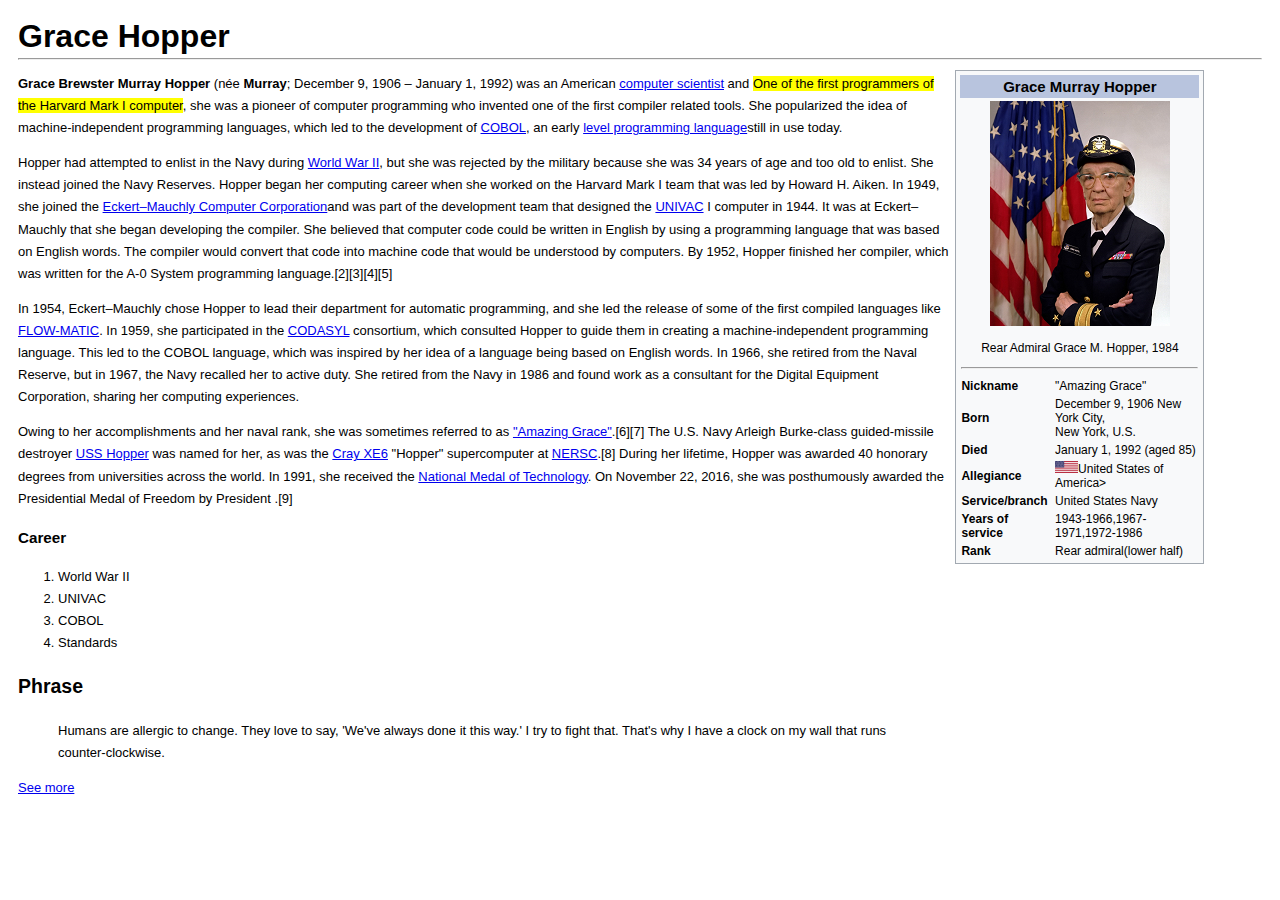
<file: index.html>
<!DOCTYPE html>
<html>
  <head>
    <meta charset="utf-8">
    <title>Grace Hopper</title>
    <link rel="stylesheet" href="main.css">
  </head>
  <body>
    <!--titulo-->
    <header>
       <h1>Grace Hopper</h1>

   <!--linea horizontal-->
    <hr>
  </header>

    <!--resumen-->
    <main class="biography">
      <p><strong>Grace Brewster Murray Hopper</strong> (<a href="https://en.wikipedia.org/wiki/Given_name#Name_at_birth"target="_blank"></a>née<strong> Murray</strong>; December 9, 1906 – January 1, 1992) was an American <a href="https://en.wikipedia.org/wiki/Computer_scientist"target="_blank">computer scientist</a> and <mark>One of the first programmers of the Harvard Mark I computer</mark>, she was a pioneer of computer programming who invented one of the first compiler related tools. She popularized the idea of machine-independent programming languages, which led to the development of <a href="https://en.wikipedia.org/wiki/COBOL"target="_blank">COBOL</a>, an early <a href="https://en.wikipedia.org/wiki/High-level_programming_language"target="_blank">level programming language</a>still in use today.</p>

      <p>Hopper had attempted to enlist in the Navy during <a href="https://en.wikipedia.org/wiki/World_War_II"target="_blank">World War II</a>, but she was rejected by the military because she was 34 years of age and too old to enlist. She instead joined the Navy Reserves. Hopper began her computing career when she worked on the Harvard Mark I team that was led by Howard H. Aiken. In 1949, she joined the <a href="https://en.wikipedia.org/wiki/Eckert%E2%80%93Mauchly_Computer_Corporation"target="_blank">Eckert–Mauchly Computer Corporation</a>and was part of the development team that designed the <a href="https://en.wikipedia.org/wiki/UNIVAC_I"target="-blank">UNIVAC</a> I computer in 1944. It was at Eckert–Mauchly that she began developing the compiler. She believed that computer code could be written in English by using a programming language that was based on English words. The compiler would convert that code into machine code that would be understood by computers. By 1952, Hopper finished her compiler, which was written for the A-0 System programming language.[2][3][4][5]</p>
      <p>In 1954, Eckert–Mauchly chose Hopper to lead their department for automatic programming, and she led the release of some of the first compiled languages like <a href="https://en.wikipedia.org/wiki/FLOW-MATIC"target="_blank">FLOW-MATIC</a>. In 1959, she participated in the <a href="https://en.wikipedia.org/wiki/CODASYL"target="_blank">CODASYL</a> consortium, which consulted Hopper to guide them in creating a machine-independent programming language. This led to the COBOL language, which was inspired by her idea of a language being based on English words. In 1966, she retired from the Naval Reserve, but in 1967, the Navy recalled her to active duty. She retired from the Navy in 1986 and found work as a consultant for the Digital Equipment Corporation, sharing her computing experiences.</p>
      <p>Owing to her accomplishments and her naval rank, she was sometimes referred to as <a href="http://wvegter.hivemind.net/abacus/CyberHeroes/Hopper.htm">"Amazing Grace"</a>.[6][7] The U.S. Navy Arleigh Burke-class guided-missile destroyer <a href="https://en.wikipedia.org/wiki/USS_Hopper"target="_blank">USS Hopper</a> was named for her, as was the <a href="https://en.wikipedia.org/wiki/Cray_XE6" target="_blank">Cray XE6</a> "Hopper" supercomputer at <a href="https://en.wikipedia.org/wiki/National_Energy_Research_Scientific_Computing_Center" target="_blank">NERSC</a>.[8] During her lifetime, Hopper was awarded 40 honorary degrees from universities across the world. In 1991, she received the <a href="https://en.wikipedia.org/wiki/National_Medal_of_Technology_and_Innovation"target="_blank">National Medal of Technology</a>. On November 22, 2016, she was posthumously awarded the Presidential Medal of Freedom by President
      <a href="https://en.wikipedia.org/wiki/Barack_Obama"target="_blank"></a>.[9]</p>


    <!--carrera-->
    <h3>Career</h3>
    <ol>
      <li>World War II</li>
      <li>UNIVAC</li>
      <li>COBOL</li>
      <li>Standards</li>
    </ol>

    <!--frase-->
    <h2>Phrase</h2>
    <blockquote cite="http://www.azquotes.com/quote/553883">
      Humans are allergic to change. They love to say, 'We've always done it this way.' I try to fight that. That's why I have a clock on my wall that runs counter-clockwise.
    </blockquote>

    <!--Redirecionando a la pagina de informacion-->
    <a href="information.html"target="_blank">See more</a>

    </main>


    <!--tabla-->
    <aside class="summary">
    <table class="summary-table">
      <thead>
        <tr>
          <th colspan="2">Grace Murray Hopper</th>
        </tr>
      </thead>
      <tbody>
        <tr>
          <td colspan="2">
            <img src="img/grace-hopper.png" alt="Grace Hopper">
            <p>Rear Admiral Grace M. Hopper, 1984</p>
            <hr>
          </td>
        </tr>
        <tr>
          <th>Nickname</th>
          <td>"Amazing Grace"</td>
        </tr>
        <tr>
          <th>Born</th>
          <td>December 9, 1906 New York City,<br>New York, U.S.</td>
        </tr>
        <tr>
          <th>Died</th>
          <td>January 1, 1992 (aged 85)</td>
        </tr>
        <tr>
          <th>Allegiance</th>
          <td>
            <img src="img/USA.png" alt="EEUU">United States of America>
          </td>
        </tr>
        <tr>
          <th>Service/branch</th>
          <td>United States Navy</td>
        </tr>
        <tr>
          <th>Years of service</th>
          <td>1943-1966,1967-1971,1972-1986</td>
        </tr>
        <tr>
          <th>Rank</th>
          <td>Rear admiral(lower half)</td>
          </tr>
        </tr>
      </tbody>
    </table>
   </aside>
  </body>
 </html>
</file>
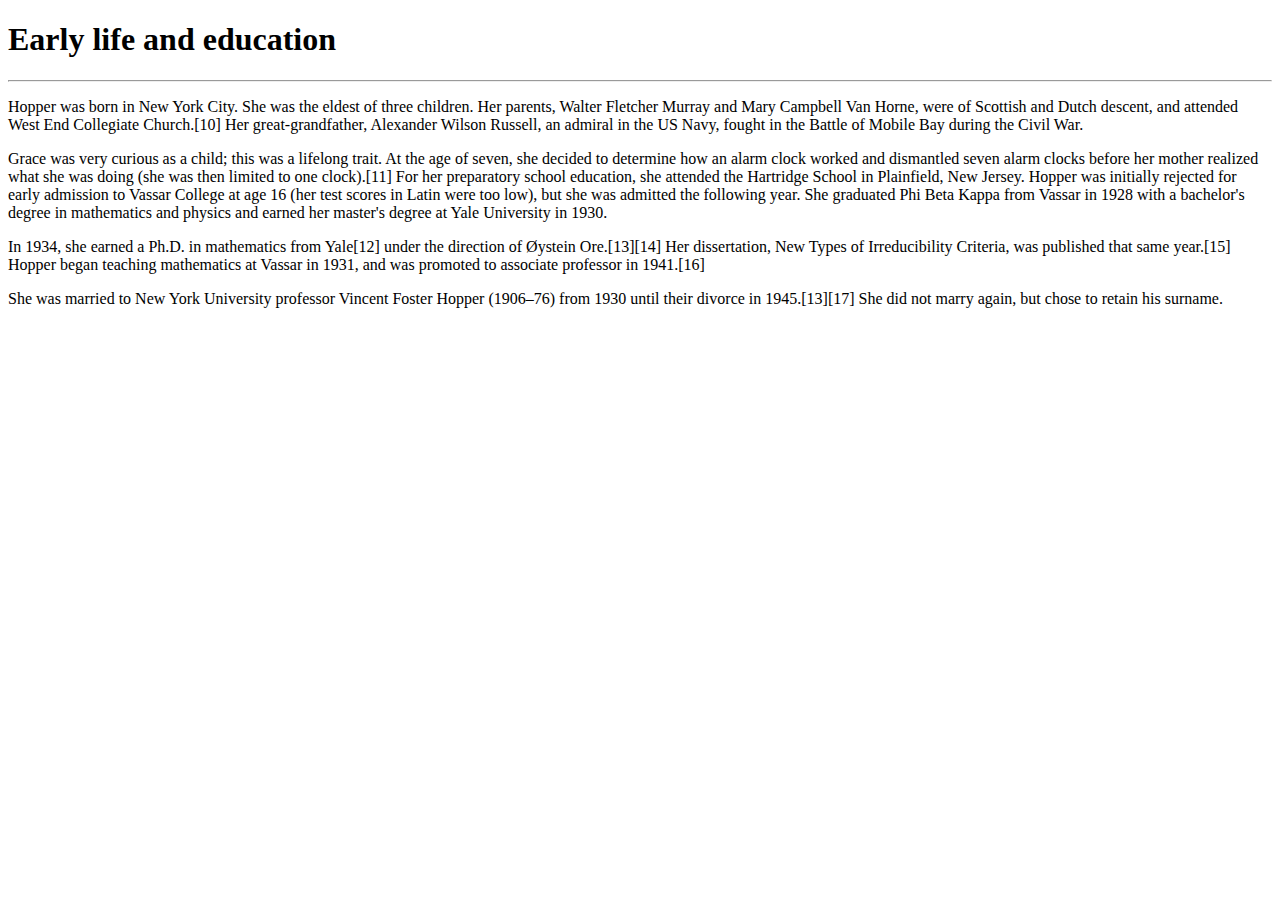
<file: information.html>
<!DOCTYPE html>
<html>
  <head>
    <meta charset="utf-8">
    <title>Info</title>
  </head>
  <body>
    <!--titulo principal-->
    <h1>Early life and education</h1>
    <!--linea horizontal-->
    <hr>

    <!--informacion-->
    <p>Hopper was born in New York City. She was the eldest of three children. Her parents, Walter Fletcher Murray and Mary Campbell Van Horne, were of Scottish and Dutch descent, and attended West End Collegiate Church.[10] Her great-grandfather, Alexander Wilson Russell, an admiral in the US Navy, fought in the Battle of Mobile Bay during the Civil War.</p>
    <p>Grace was very curious as a child; this was a lifelong trait. At the age of seven, she decided to determine how an alarm clock worked and dismantled seven alarm clocks before her mother realized what she was doing (she was then limited to one clock).[11] For her preparatory school education, she attended the Hartridge School in Plainfield, New Jersey. Hopper was initially rejected for early admission to Vassar College at age 16 (her test scores in Latin were too low), but she was admitted the following year. She graduated Phi Beta Kappa from Vassar in 1928 with a bachelor's degree in mathematics and physics and earned her master's degree at Yale University in 1930.</p>
    <p>In 1934, she earned a Ph.D. in mathematics from Yale[12] under the direction of Øystein Ore.[13][14] Her dissertation, New Types of Irreducibility Criteria, was published that same year.[15] Hopper began teaching mathematics at Vassar in 1931, and was promoted to associate professor in 1941.[16]</p>
    <p>She was married to New York University professor Vincent Foster Hopper (1906–76) from 1930 until their divorce in 1945.[13][17] She did not marry again, but chose to retain his surname.</p>
  </body>
</html>
</file>
<file: main.css>
/*--------inicio de css sobre grace hopper----*/

body {
   font-family: sans-serif;
   padding: 10px;
}
header h1 {
   margin-bottom: 3px;
   margin-top: 0;
}

header hr {
   margin-top: 0;
   margin-bottom: 0;
}

.biography {
   width:75%;
   display:inline-block;
   font-size: 13px;
   line-height: 1.7;
}

.summary {
   display: inline-block;
   vertical-align: top;
   width: 20%;
   margin-top: 10px;

}
.summary-table {
    border: 1px solid #a2a9b1;
    background-color: #f8f9fa;
    padding: 2px;
    font-size: 12px;
}
.summary-table thead th {
    background-color: #B8C4DE;
    padding-top: 3px;
    padding-bottom: 3px;
    font-size: 15px;
}
.summary-table tbody tr:first-child {
  text-align: center;
}
.summary-table tbody th {
    text-align: left;
}
</file>
